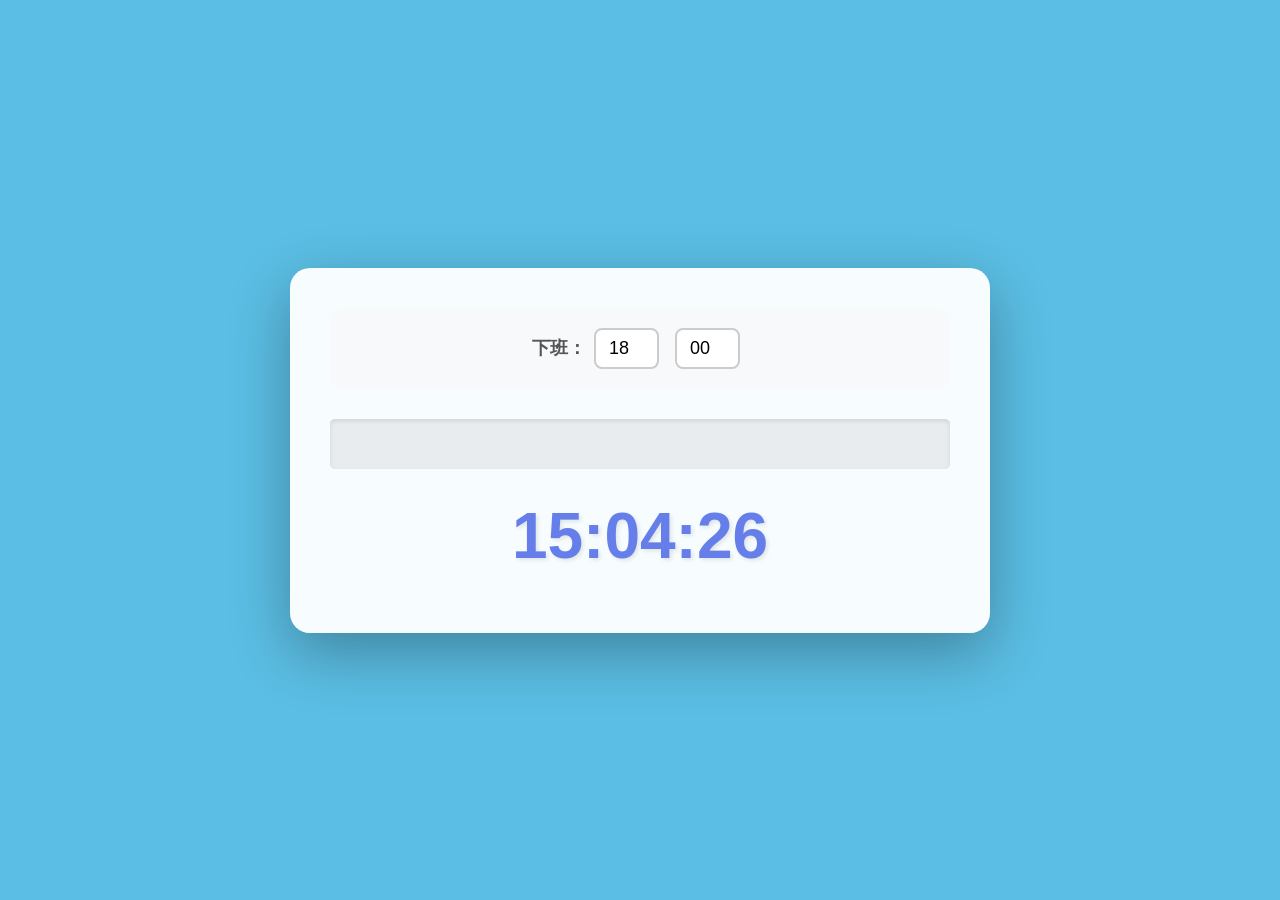
<file: countd.html>
<!DOCTYPE html>
<html lang="zh-TW">
<head>
    <meta charset="UTF-8">
    <meta name="viewport" content="width=device-width, initial-scale=1.0">
    <title>下班倒數</title>
    <style>
        * {
            margin: 0;
            padding: 0;
            box-sizing: border-box;
        }

        body {
            font-family: Tahoma, "Lucida Console", "Helvetica Neue", sans-serif;
            background: #5BBEE4;
            min-height: 100vh;
            display: flex;
            justify-content: center;
            align-items: center;
            padding: 20px;
        }

        .container {
            background: rgba(255, 255, 255, 0.95);
            border-radius: 20px;
            padding: 40px;
            box-shadow: 0 20px 60px rgba(0, 0, 0, 0.3);
            max-width: 700px;
            width: 100%;
        }

        .info-box {
            background: #f8f9fa;
            border-radius: 12px;
            padding: 20px;
            margin-bottom: 25px;
            display: flex;
            justify-content: center;
            align-items: center;
            gap: 10px;
        }

        .time-input-group {
            font-size: 18px;
            color: #555;
            font-weight: bold;
            display: flex;
            align-items: center;
        }

        input[type="number"] {
            width: 65px;
            padding: 8px;
            font-size: 18px;
            border: 2px solid #ccc;
            border-radius: 8px;
            text-align: center;
            margin: 0 8px;
            font-family: inherit;
            outline: none;
            transition: border-color 0.3s;
            /* 防止手機長按出現選單 */
            -webkit-touch-callout: none;
        }

        input[type="number"]:focus {
            border-color: #667eea;
        }

        .progress-container {
            margin: 30px 0;
        }

        .progress-bar-wrapper {
            position: relative;
            height: 50px;
            background: #e9ecef;
            border-radius: 5px;
            overflow: hidden;
            box-shadow: inset 0 2px 4px rgba(0, 0, 0, 0.1);
        }

        .progress-bar {
            height: 100%;
            background: #000000;
            border-radius: 5px;
            transition: width 1s linear, background-color 0.5s ease;
            width: 0%;
        }

        .progress-bar.overtime {
            background: #FF5252;
        }

        .time-display {
            text-align: center;
            font-size: 64px;
            font-weight: bold;
            color: #667eea;
            margin: 20px 0;
            text-shadow: 2px 2px 4px rgba(0, 0, 0, 0.1);
            font-variant-numeric: tabular-nums;
        }

        .time-display.overtime {
            color: #FF5252;
        }
    </style>
</head>
<body>
    <div class="container">
        <div class="info-box">
            <div class="time-input-group">
                <label for="endHour">下班：</label>
                <input type="number" id="endHour" min="0" max="23" value="18">
                <input type="number" id="endMinute" min="0" max="59" value="00">
            </div>
        </div>

        <div class="progress-container">
            <div class="progress-bar-wrapper">
                <div class="progress-bar" id="progressBar"></div>
            </div>
        </div>

        <div class="time-display" id="timeDisplay">00:00:00</div>
    </div>

    <script>
        // 快取 DOM 節點，避免每秒重複查詢 (省資源做法 2)
        const hourInput = document.getElementById('endHour');
        const minuteInput = document.getElementById('endMinute');
        const timeDisplay = document.getElementById('timeDisplay');
        const progressBar = document.getElementById('progressBar');

        // 記錄上一次寫入 DOM 的值，避免無變化時重複寫入 (省資源做法 3)
        let lastText = null;
        let lastWidth = null;
        let lastIsOvertime = null;

        function updateTimer() {
            const now = new Date();

            const targetHour = parseInt(hourInput.value) || 0;
            const targetMinute = parseInt(minuteInput.value) || 0;

            const targetTime = new Date(now.getFullYear(), now.getMonth(), now.getDate(), targetHour, targetMinute, 0);

            const startTime = new Date(targetTime.getTime() - (9 * 60 * 60 * 1000));

            let diff = targetTime - now;
            const isOvertime = diff <= 0;

            if (isOvertime) {
                diff = Math.abs(diff);
            }

            const hours = Math.floor(diff / (1000 * 60 * 60));
            const minutes = Math.floor((diff % (1000 * 60 * 60)) / (1000 * 60));
            const seconds = Math.floor((diff % (1000 * 60)) / 1000);

            const displayHours = String(hours).padStart(2, '0');
            const displayMinutes = String(minutes).padStart(2, '0');
            const displaySeconds = String(seconds).padStart(2, '0');

            // overtime 狀態改變時才切換 class，避免每秒重複操作 classList
            if (lastIsOvertime !== isOvertime) {
                timeDisplay.classList.toggle('overtime', isOvertime);
                progressBar.classList.toggle('overtime', isOvertime);
                lastIsOvertime = isOvertime;
            }

            if (!isOvertime) {
                const newText = `${displayHours}:${displayMinutes}:${displaySeconds}`;
                if (newText !== lastText) {
                    timeDisplay.textContent = newText;
                    lastText = newText;
                }

                const totalDuration = targetTime - startTime;
                const elapsed = now - startTime;
                let percent = (elapsed / totalDuration) * 100;

                if (percent < 0) percent = 0;
                if (percent > 100) percent = 100;

                const newWidth = percent + '%';
                if (newWidth !== lastWidth) {
                    progressBar.style.width = newWidth;
                    lastWidth = newWidth;
                }
            } else {
                const newText = `+ ${displayHours}:${displayMinutes}:${displaySeconds}`;
                if (newText !== lastText) {
                    timeDisplay.textContent = newText;
                    lastText = newText;
                }
                if (lastWidth !== '100%') {
                    progressBar.style.width = '100%';
                    lastWidth = '100%';
                }
            }
        }

        let tempHour = "";
        let tempMinute = "";

        // 當點擊小時，先記住目前數字，然後清空（避免跳出複製選單）
        hourInput.addEventListener('focus', function() {
            tempHour = this.value;
            this.value = '';
        });

        // 離開小時輸入框：若為空則還原，否則夾入 0-23 合法範圍 (限制方式二：blur 修正，當保險)
        hourInput.addEventListener('blur', function() {
            if (this.value === '') {
                this.value = tempHour;
            } else {
                let v = parseInt(this.value);
                if (isNaN(v)) {
                    v = parseInt(tempHour) || 0;
                }
                v = Math.min(23, Math.max(0, v));
                this.value = String(v);
            }
            updateTimer();
        });

        // 點擊分鐘同理
        minuteInput.addEventListener('focus', function() {
            tempMinute = this.value;
            this.value = '';
        });

        // 離開分鐘輸入框：若為空則還原，否則夾入 0-59 合法範圍
        minuteInput.addEventListener('blur', function() {
            if (this.value === '') {
                this.value = tempMinute;
            } else {
                let v = parseInt(this.value);
                if (isNaN(v)) {
                    v = parseInt(tempMinute) || 0;
                }
                v = Math.min(59, Math.max(0, v));
                this.value = String(v);
            }
            updateTimer();
        });

        // 針對小時輸入框加入自動跳轉邏輯 + 即時夾範圍 (限制方式一：打字當下即時修正)
        hourInput.addEventListener('input', function() {
            // 只保留數字字元，且最多 2 碼，避免打出超長數字
            let digits = this.value.replace(/[^0-9]/g, '').slice(0, 2);
            if (digits !== '') {
                let v = parseInt(digits, 10);
                // 兩碼都打完才夾範圍，避免打第一碼 "2"（要打 "23"）被誤夾成 "2"
                if (digits.length === 2 && v > 23) {
                    v = 23;
                    digits = String(v);
                }
            }
            this.value = digits;
            updateTimer();
            // 當輸入長度達到 2，自動跳到分鐘
            if (this.value.length >= 2) {
                minuteInput.focus();
            }
        });

        // 分鐘輸入框同理：即時過濾非數字、限長 2 碼、超過 59 即時夾回
        minuteInput.addEventListener('input', function() {
            let digits = this.value.replace(/[^0-9]/g, '').slice(0, 2);
            if (digits !== '') {
                let v = parseInt(digits, 10);
                if (digits.length === 2 && v > 59) {
                    v = 59;
                    digits = String(v);
                }
            }
            this.value = digits;
            updateTimer();
        });

        // 封鎖滑鼠右鍵選單，進一步防止電腦版跳出選單
        hourInput.addEventListener('contextmenu', e => e.preventDefault());
        minuteInput.addEventListener('contextmenu', e => e.preventDefault());

        // 分頁不在前景時暫停更新，回到前景立即校正一次 (省資源做法 4)
        let timerId = setInterval(updateTimer, 1000);

        document.addEventListener('visibilitychange', () => {
            if (document.hidden) {
                clearInterval(timerId);
            } else {
                updateTimer();
                timerId = setInterval(updateTimer, 1000);
            }
        });

        updateTimer();
    </script>
</body>
</html>
</file>
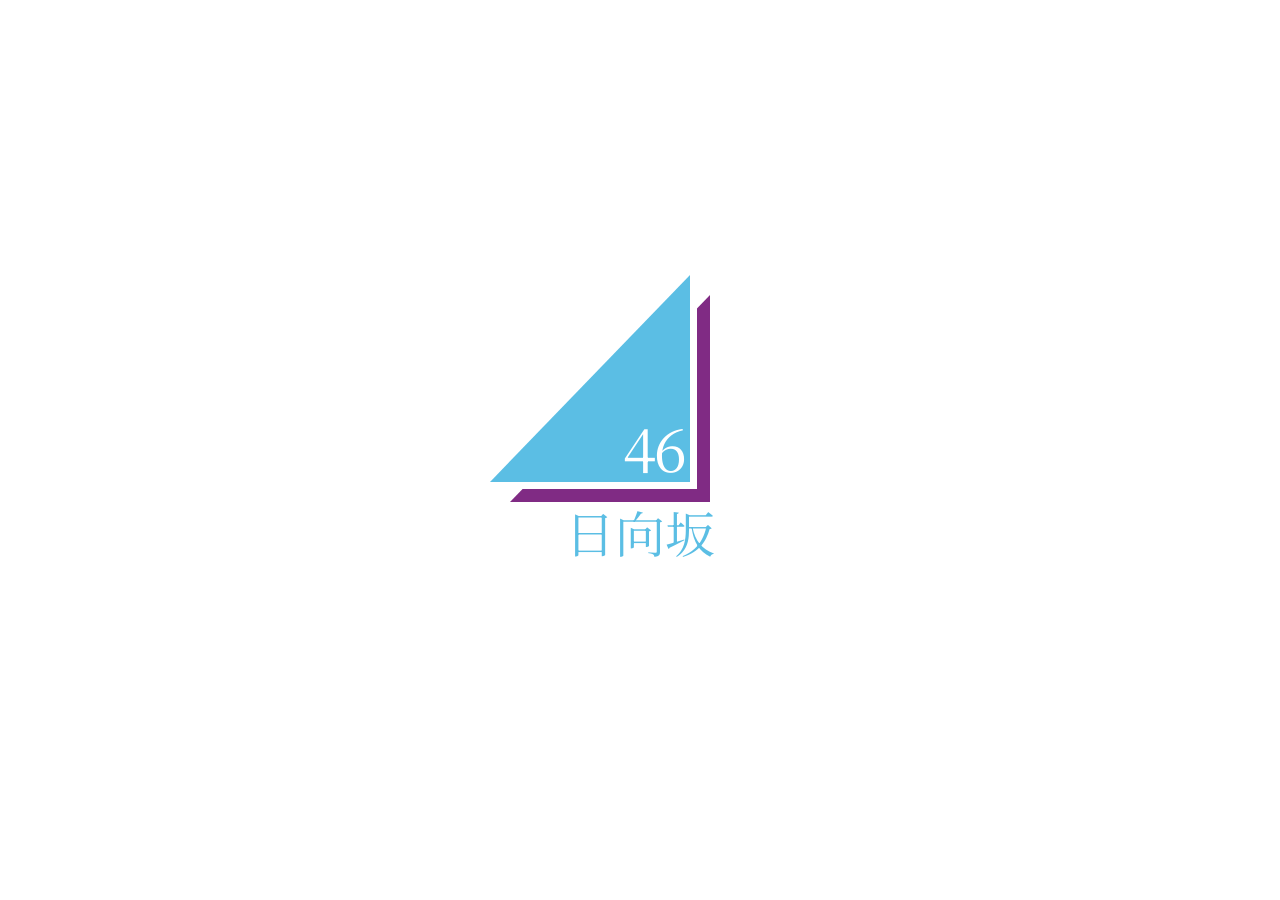
<file: hinatazaka46.htm>
<!DOCTYPE html>
<html>
<head>
    <meta charset="UTF-8">
    <title>日向坂ロゴ</title>
    
    <link rel="preconnect" href="https://fonts.googleapis.com">
    <link rel="preconnect" href="https://fonts.gstatic.com" crossorigin>
    <link href="https://fonts.googleapis.com/css2?family=Noto+Serif+TC:wght@400&display=swap" rel="stylesheet">

    <style>
        /* 頁面置中與背景設定 */
        body {
            margin: 0;
            padding: 0;
            width: 100%;
            height: 100vh;
            display: flex;
            justify-content: center;
            align-items: center;
            background-color: white; /* 配合遮罩，必須是白色 */
        }

        /* 外層容器 */
        #wrapper {
            position: relative;
            width: 300px;
            height: 350px;
        }

        /* 白色遮罩層 (hoge) */
        .hoge {
            position: absolute;
            width: 207px;
            height: 214px;
            background: white; /* 遮擋紫色三角形的關鍵 */
            z-index: 10;
            top: 0;
            left: 0;
        }

        /* "46" 的設定 */
        .hoge::after {
            position: absolute;
            content: "46";
            font-size: 60px;
            
            /* 套用 Noto Serif TC */
            font-family: 'Noto Serif TC', serif;
            font-weight: 400; 
            
            color: #ffffff; /* 白色文字 */
            right: 12px;
            bottom: 0;
            z-index: 100;
            /* 微調文字位置，因為粗體可能會讓字變寬 */
            letter-spacing: -2px; 
        }

        /* 三角形通用設定 */
        .triangle {
            width: 0;
            height: 0;
            border-style: solid;
            border-width: 0 0 207.1px 200px;
        }

        /* 空色（藍色）三角形 */
        .sorairo {
            position: relative;
            border-color: transparent transparent #5bbee4 transparent;
            z-index: 50;
        }

        /* 紫色三角形 */
        .murasaki {
            position: absolute;
            border-color: transparent transparent #802b84 transparent;
            margin-left: 20px;
            margin-top: 20px;
            z-index: 1; /* 底層 */
            top: 0;
            left: 0;
        }

        /* "日向坂" 文字設定 */
        .hinatazaka {
            position: absolute;
            color: #5bbee4;
            font-size: 50px;
            
            /* 套用 Noto Serif TC */
            font-family: 'Noto Serif TC', serif;
            font-weight: 400; 
            
            top: 220px;
            width: 100%;
            text-align: center;
            left: 0;
        }
    </style>
</head>
<body>
    <div id="wrapper">
        <div class="logo">
            <div class="hoge">
                <div class="triangle sorairo"></div>
            </div>
            <div class="triangle murasaki"></div>
        </div>
        <span class="hinatazaka">日向坂</span>
    </div>
</body>
</html>
</file>
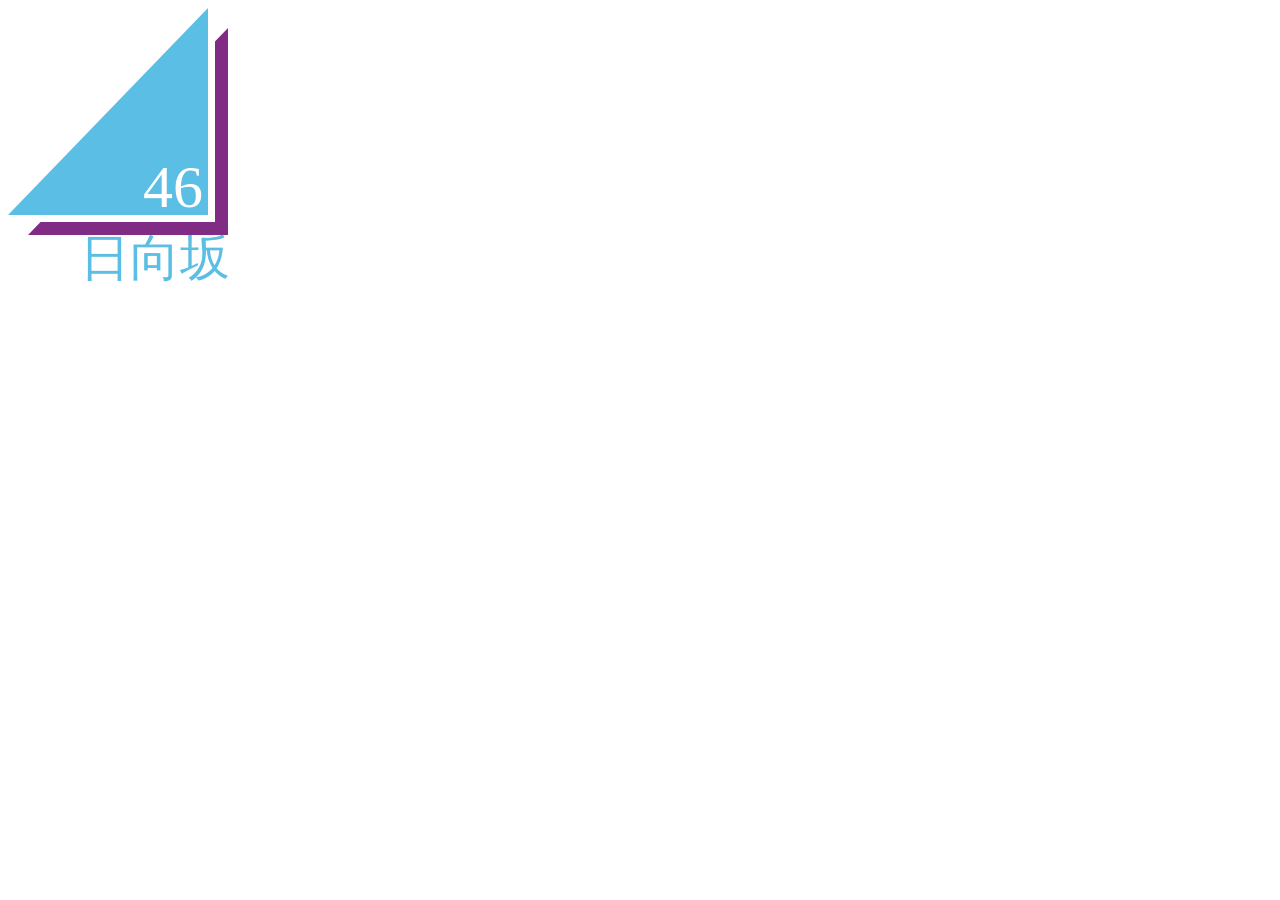
<file: hinatazaka46_.htm>
<!DOCTYPE html>
<html>
    <head>
        <link rel="stylesheet" href="./style_.css">
        <title>日向坂ロゴ</title>
    </head>
    <body>
        <div id="wrapper">
            <div class="logo">
                <div class="hoge">
                    <div class="triangle sorairo">
                    </div>
                </div>
                <div class="triangle murasaki">
                </div>
            </div>
            <div class="hinatazaka">日向坂</span>

        </div>
    </body>
</html>
</file>
<file: style_.css>
.hoge {
  position: absolute;
  width: 207px;
  height: 214px;
  background: white;
  z-index: 10;
}
.hoge::after {
  position: absolute;
  content: "46";
  font-size: 60px;
  font-family: -webkit-pictograph;
  color: #ffffff;
  right: 12px;
  bottom: 0;
  z-index: 100;
}
.triangle {
  width: 0;
  height: 0;
  border-style: solid;
  border-width: 0 0 207.10606275811px 200px;
}
.sorairo {
  position: relative;
  border-color: transparent transparent #5bbee4 transparent;
  z-index: 50;
}
.murasaki {
  position: absolute;
  border-color: transparent transparent #802b84 transparent;
  margin-left: 20px;
  margin-top: 20px;
  z-index: 1;
}
.hinatazaka {
  position: absolute;
  color: #5bbee4;
  font-size: 50px;
  font-family: serif;
  top: 225px;
  left: 80px;
}
</file>
